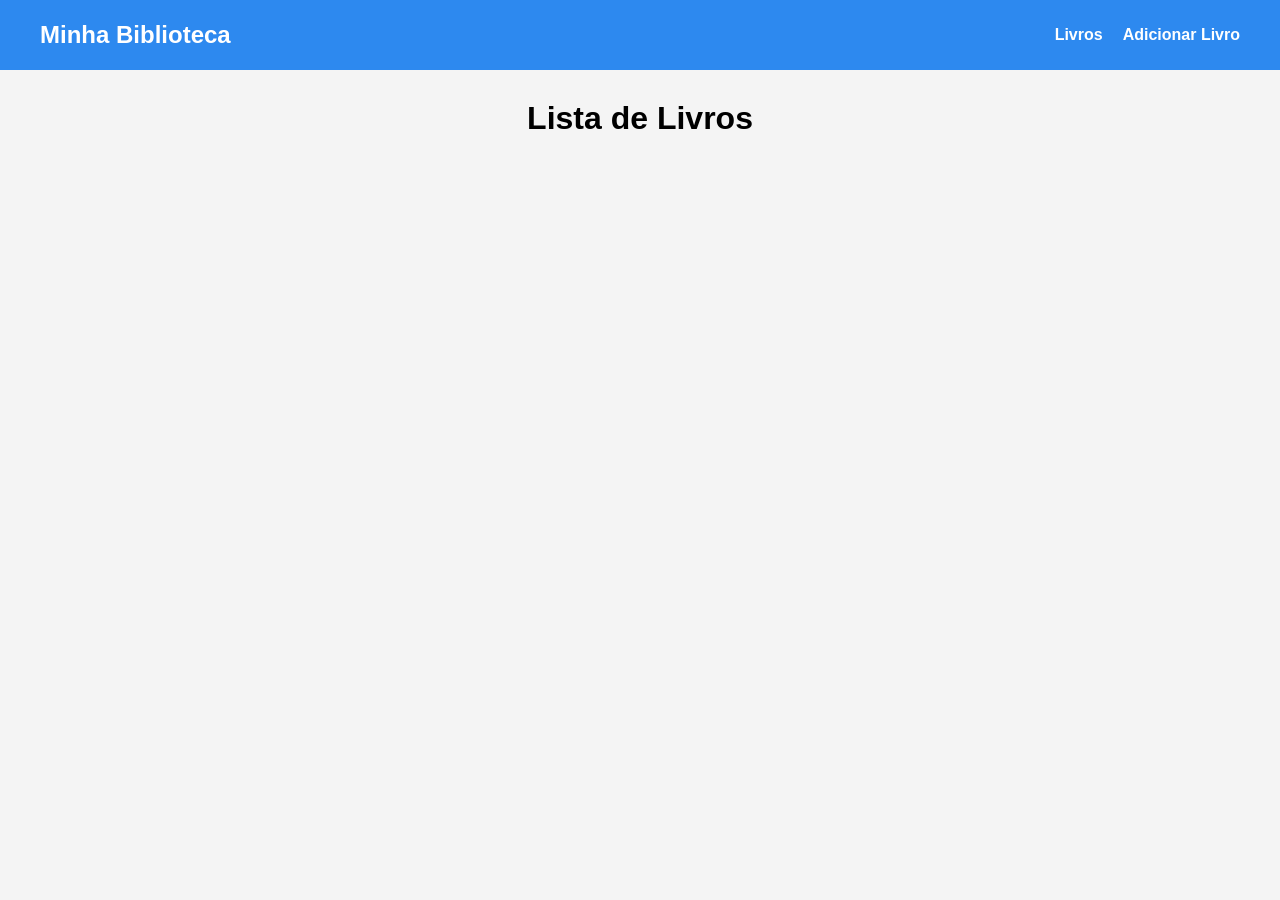
<file: PersonalLibrary/src/main/resources/static/index.html>
<!DOCTYPE html>
<html lang="pt-br">
<head>
    <meta charset="UTF-8">

    <title>Minha Biblioteca</title>

    <link rel="stylesheet" href="styles.css">
</head>
<body>

    <header class="header">

        <div class="logo">
            Minha Biblioteca
        </div>

        <nav class="menu">
            <a href="index.html">Livros</a>

            <a href="AdicionarLivro.html">
                Adicionar Livro
            </a>
        </nav>

    </header>

    <div class="container">

        <h1>Lista de Livros</h1>

        <div id="listaLivros"></div>

    </div>

    <script src="script.js"></script>

</body>
</html>
</file>
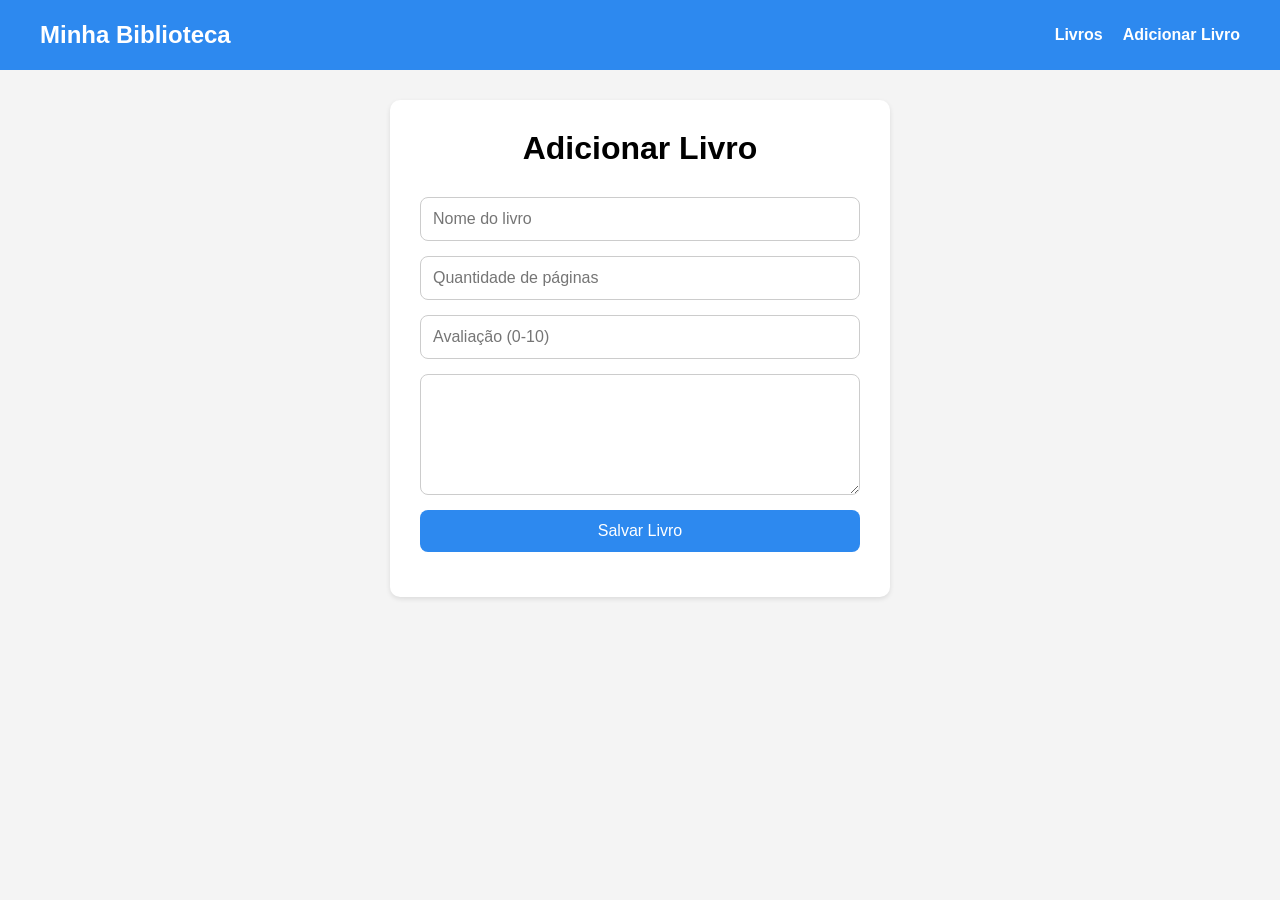
<file: PersonalLibrary/src/main/resources/static/AdicionarLivro.html>
<!DOCTYPE html>
<html lang="pt-br">
<head>
    <meta charset="UTF-8">

    <title>Adicionar Livro</title>

    <link rel="stylesheet" href="styles.css">
</head>
<body>

    <header class="header">

        <div class="logo">
            Minha Biblioteca
        </div>

        <nav class="menu">
            <a href="index.html">Livros</a>

            <a href="AdicionarLivro.html">
                Adicionar Livro
            </a>
        </nav>

    </header>

    <div class="container">

        <div class="form-card">

            <h1>Adicionar Livro</h1>

            <form id="formLivro">

                <input
                    type="text"
                    id="nomeLivro"
                    placeholder="Nome do livro"
                    required
                >

                <input
                    type="number"
                    id="paginas"
                    placeholder="Quantidade de páginas"
                    required
                >

                <input
                    type="number"
                    id="avaliacao"
                    placeholder="Avaliação (0-10)"
                    min="0"
                    max="10"
                    required
                >

                <textarea
                    id="avaliacaoEscrita"
                    placeholder="Comentário sobre o livro"
                    rows="5">
                </textarea>

                <button type="submit">
                    Salvar Livro
                </button>

            </form>

            <p id="mensagem"></p>

        </div>

    </div>

    <script>

        const API = "http://localhost:8080/livros";

        document
            .getElementById("formLivro")
            .addEventListener("submit", salvarLivro);

        async function salvarLivro(event){

            event.preventDefault();

            const livro = {

                nomeLivro:
                    document.getElementById("nomeLivro").value,

                paginas: parseInt(
                    document.getElementById("paginas").value
                ),

                avaliacao: parseInt(
                    document.getElementById("avaliacao").value
                ),

                avaliacaoEscrita:
                    document.getElementById("avaliacaoEscrita").value
            };

            try{

                const resposta = await fetch(API, {

                    method: "POST",

                    headers: {
                        "Content-Type": "application/json"
                    },

                    body: JSON.stringify(livro)
                });

                if(resposta.ok){

                    document.getElementById("mensagem")
                        .innerText = "Livro salvo com sucesso!";

                    document.getElementById("formLivro")
                        .reset();
                    window.location.href = "index.html";
                }
                else{

                    document.getElementById("mensagem")
                        .innerText = "Erro ao salvar livro.";
                }

            }catch(error){

                document.getElementById("mensagem")
                    .innerText = "Erro de conexão com a API.";
            }
        }

    </script>

</body>
</html>
</file>
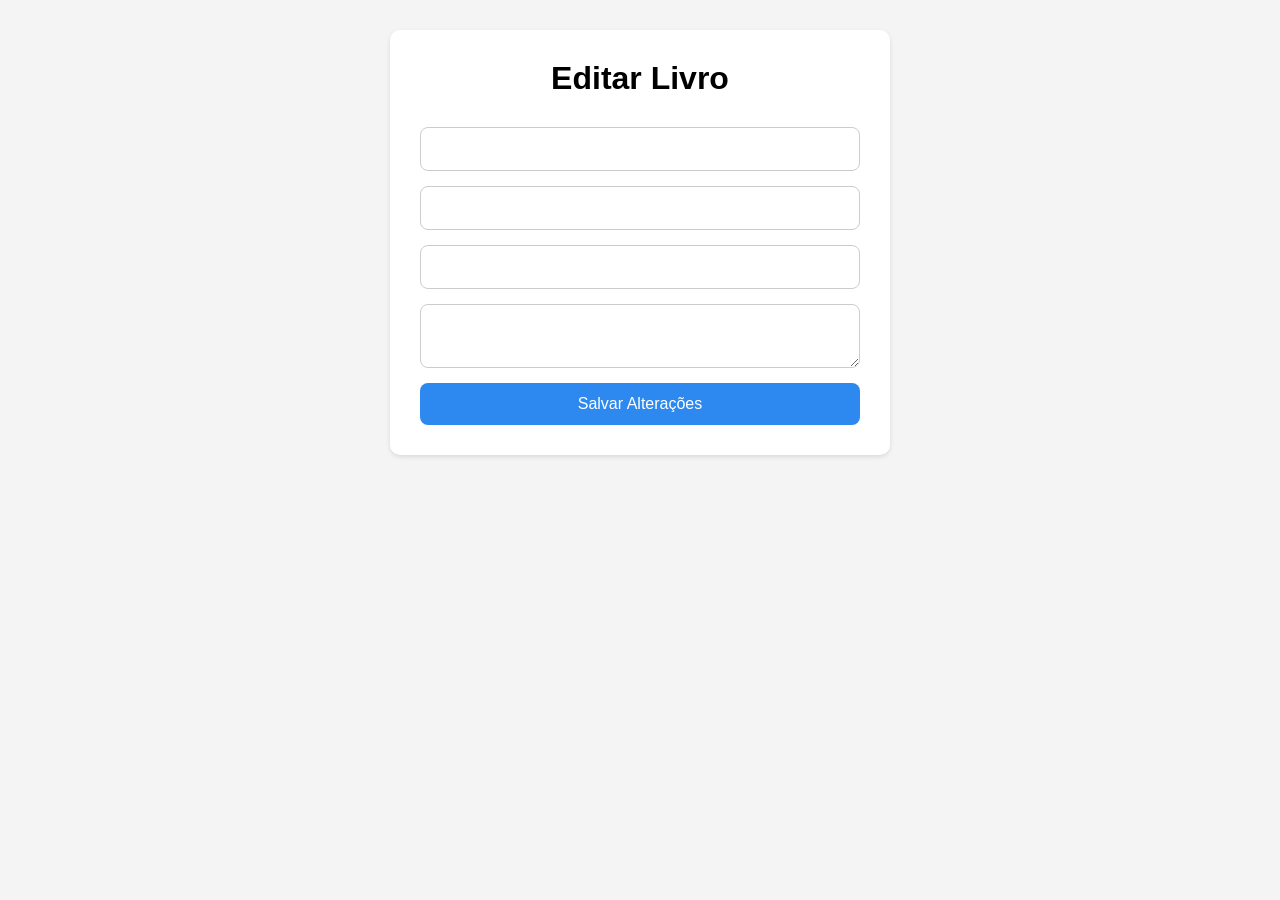
<file: PersonalLibrary/src/main/resources/static/EditarLivro.html>
<!DOCTYPE html>
<html lang="pt-br">
<head>
    <meta charset="UTF-8">

    <title>Editar Livro</title>

    <link rel="stylesheet" href="styles.css">
</head>
<body>

    <div class="container">

        <div class="form-card">

            <h1>Editar Livro</h1>

            <form id="formLivro">

                <input type="text" id="nomeLivro">

                <input type="number" id="paginas">

                <input type="number" id="avaliacao">

                <textarea id="avaliacaoEscrita"></textarea>

                <button type="submit">
                    Salvar Alterações
                </button>

            </form>

        </div>

    </div>

    <script>

        const API = "http://localhost:8080/livros";

        const params = new URLSearchParams(window.location.search);

        const id = params.get("id");

        async function carregarLivro(){

            const resposta = await fetch(`${API}/${id}`);

            const livro = await resposta.json();

            document.getElementById("nomeLivro").value =
                livro.nomeLivro;

            document.getElementById("paginas").value =
                livro.paginas;

            document.getElementById("avaliacao").value =
                livro.avaliacao;

            document.getElementById("avaliacaoEscrita").value =
                livro.avaliacaoEscrita;
        }

        document
            .getElementById("formLivro")
            .addEventListener("submit", editarLivro);

        async function editarLivro(event){

            event.preventDefault();

            const livro = {

                nomeLivro:
                    document.getElementById("nomeLivro").value,

                paginas: parseInt(
                    document.getElementById("paginas").value
                ),

                avaliacao: parseInt(
                    document.getElementById("avaliacao").value
                ),

                avaliacaoEscrita:
                    document.getElementById("avaliacaoEscrita").value
            };

            await fetch(`${API}/${id}`, {

                method: "PUT",

                headers: {
                    "Content-Type": "application/json"
                },

                body: JSON.stringify(livro)
            });

            window.location.href = "index.html";
        }

        carregarLivro();

    </script>

</body>
</html>
</file>
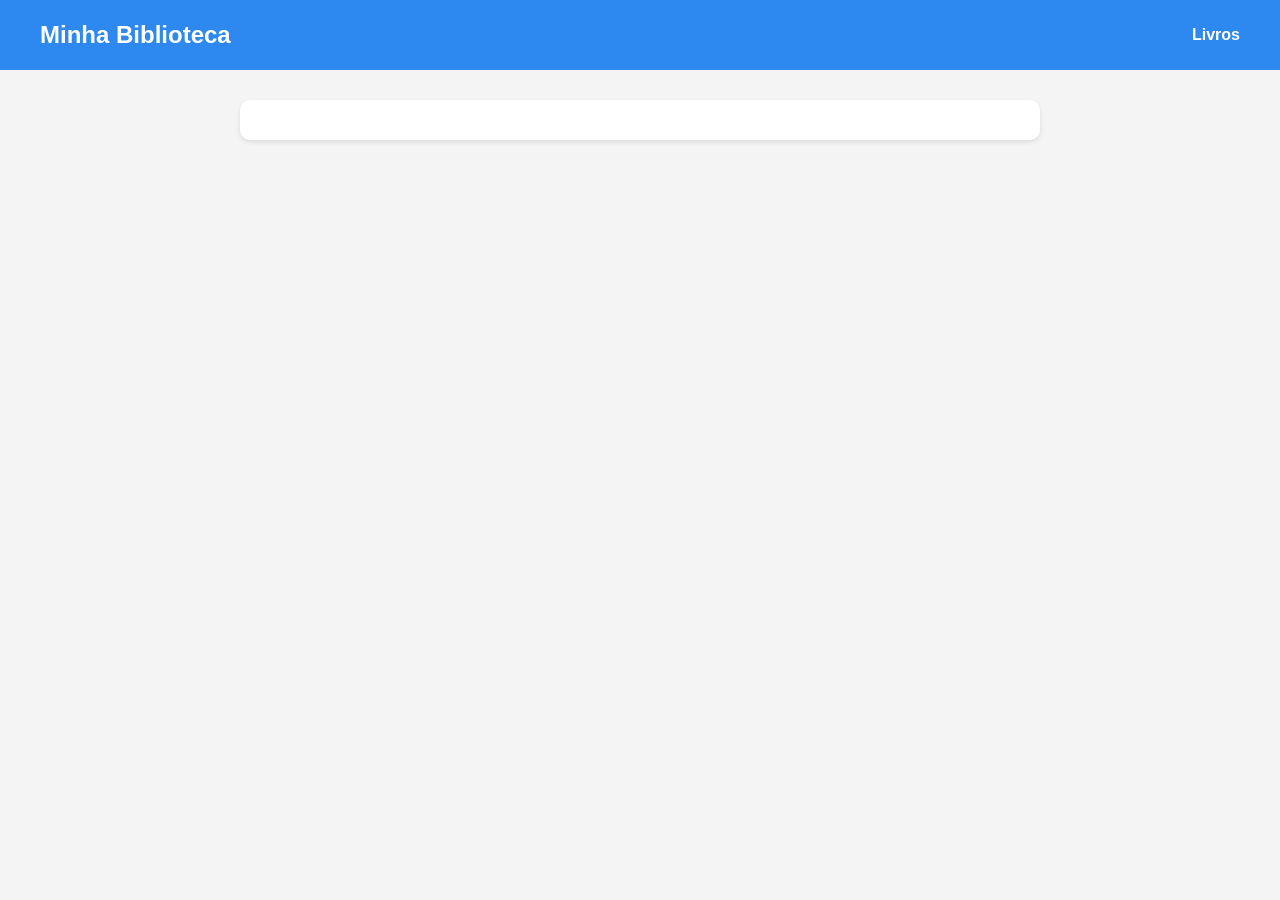
<file: PersonalLibrary/src/main/resources/static/Livro.html>
<!DOCTYPE html>
<html lang="pt-br">
<head>
    <meta charset="UTF-8">
    <title>Livro</title>

    <link rel="stylesheet" href="styles.css">
</head>
<body>

    <header class="header">

        <div class="logo">
            Minha Biblioteca
        </div>

        <nav class="menu">
            <a href="index.html">Livros</a>
        </nav>

    </header>

    <div class="container">

        <div class="card" id="livroCard"></div>

    </div>

    <script>

        const API = "http://localhost:8080/livros";

        const params = new URLSearchParams(window.location.search);

        const id = params.get("id");

        async function carregarLivro(){

            const resposta = await fetch(`${API}/${id}`);

            const livro = await resposta.json();

            document.getElementById("livroCard").innerHTML = `

                <h1>${livro.nomeLivro}</h1>

                <p><strong>Páginas:</strong> ${livro.paginas}</p>

                <p><strong>Avaliação:</strong> ${livro.avaliacao}/10</p>

                <p>${livro.avaliacaoEscrita}</p>
            `;
        }

        carregarLivro();

    </script>

</body>
</html>
</file>
<file: PersonalLibrary/src/main/resources/static/styles.css>
*{
    margin: 0;
    padding: 0;
    box-sizing: border-box;
}

body{
    font-family: Arial, Helvetica, sans-serif;
    background: #f4f4f4;
}

.header{
    width: 100%;
    height: 70px;

    background: #2d89ef;

    display: flex;

    justify-content: space-between;

    align-items: center;

    padding: 0 40px;

    color: white;
}

.logo{
    font-size: 24px;
    font-weight: bold;
}

.menu{
    display: flex;
    gap: 20px;
}

.menu a{
    text-decoration: none;
    color: white;

    font-weight: bold;

    transition: 0.2s;
}

.menu a:hover{
    opacity: 0.7;
}

.container{
    width: 800px;
    margin: auto;
    padding-top: 30px;
}

h1{
    text-align: center;
    margin-bottom: 30px;
}

.card{
    background: white;

    padding: 20px;

    margin-bottom: 20px;

    border-radius: 10px;

    box-shadow: 0px 2px 5px rgba(0,0,0,0.1);
}

.card h2{
    margin-bottom: 10px;
}

.form-card{

    width: 500px;

    margin: auto;

    background: white;

    padding: 30px;

    border-radius: 10px;

    box-shadow: 0px 2px 5px rgba(0,0,0,0.1);
}

form{

    display: flex;

    flex-direction: column;

    gap: 15px;
}

input,
textarea{

    padding: 12px;

    border: 1px solid #ccc;

    border-radius: 8px;

    font-size: 16px;
}

button{

    padding: 12px;

    border: none;

    border-radius: 8px;

    background: #2d89ef;

    color: white;

    font-size: 16px;

    cursor: pointer;

    transition: 0.2s;
}

button:hover{
    background: #1f6fd1;
}

#mensagem{

    margin-top: 15px;

    text-align: center;

    font-weight: bold;
}
</file>
